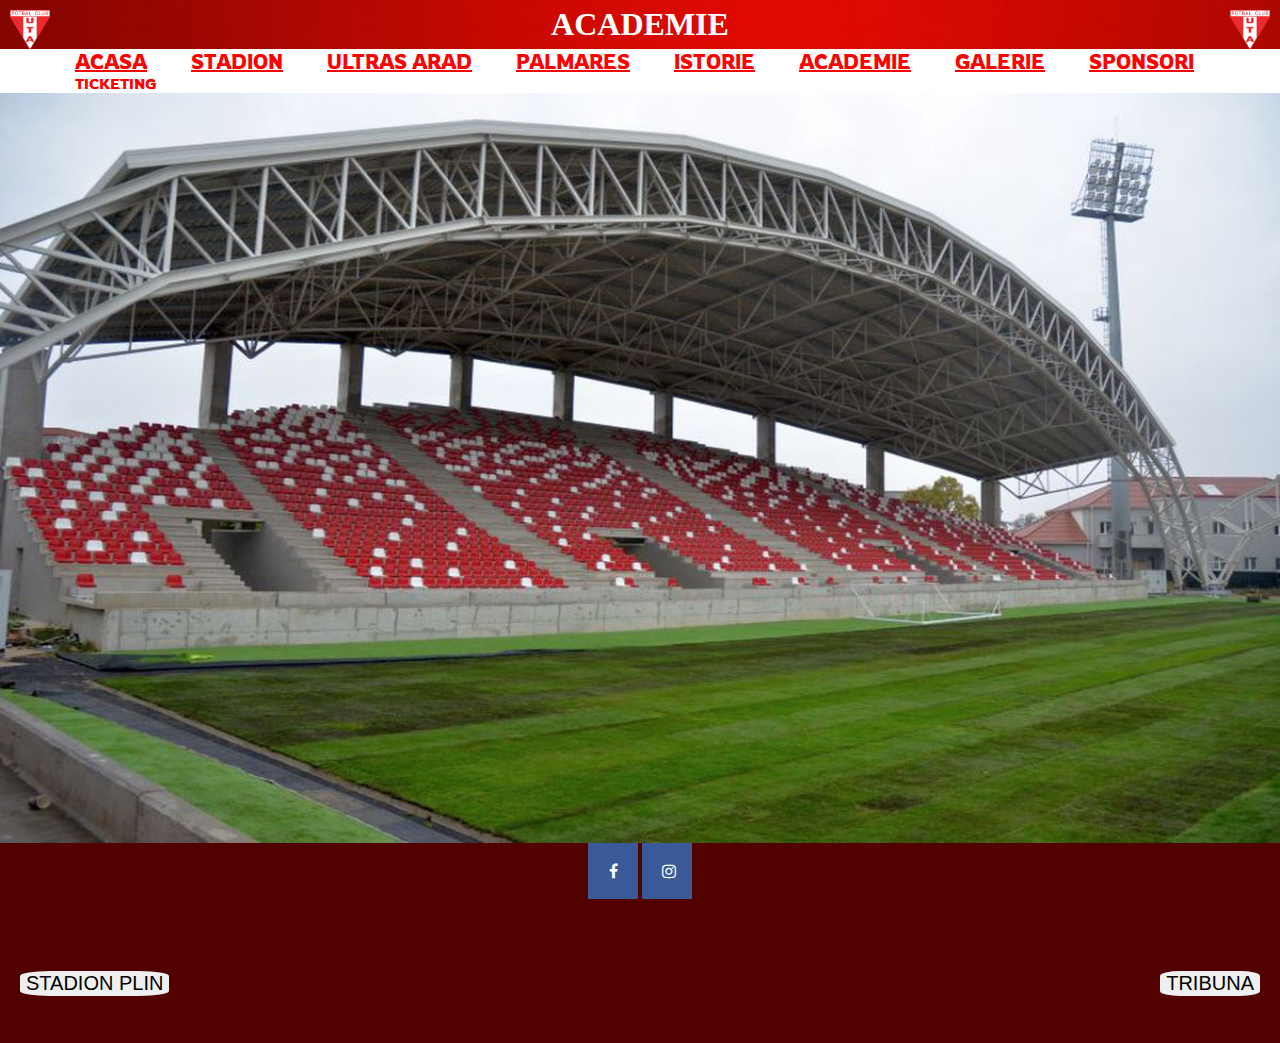
<file: UTA-Arad-beginner-website/academie.html>
<!DOCTYPE html>
<html>
    <head>
       <link rel="stylesheet" type="text/css" href="atribute2.css"/> 
       <link rel="stylesheet" href="https://cdnjs.cloudflare.com/ajax/libs/font-awesome/4.7.0/css/font-awesome.min.css">
       <link rel="preconnect" href="https://fonts.googleapis.com">                                                             <!--font-->
<link rel="preconnect" href="https://fonts.gstatic.com" crossorigin>
<link href="https://fonts.googleapis.com/css2?family=Josefin+Sans:wght@700&family=Lobster&family=Quintessential&family=
Rowdies:wght@300&display=swap" rel="stylesheet">
      <title>
         UTA
      </title>
    </head>
    <body>
    <img class="pozauta1" src="poze/pozauta.svg">
    <img class="pozauta2" src="poze/pozauta.svg">
    <h1 class="titlu">ACADEMIE</h1>
    <ol>
         <li><a href="index.html">ACASA</a></li>
         <li><a href="stadion.html">STADION</a></li>
         <li><a href="ultras.html">ULTRAS ARAD</a></li>
		     <li><a href="palmares.html">PALMARES</a></li>
		     <li><a href="istorie.html">ISTORIE</a></li>
         <li><a href="academie.html">ACADEMIE</a></li>
         <li><a href="galerie.html">GALERIE</a></li>
         <li><a href="sponsori.html">SPONSORI</a></li>
         <li><a class="ticketing" href="ticketing.html">TICKETING</a></li>
    </ol>
    <img id="imagine" src="poze/javas1.jpg"> 
    <center> 
       <button class="butonjava1" onclick="document.getElementById('imagine').src='poze/javas2.jpg'">STADION PLIN</button>
       <button class="butonjava2" onclick="document.getElementById('imagine').src='poze/javas1.jpg'">TRIBUNA</button>
    </center>
   
    <footer>
      <center>
        <a href="#" class="fa fa-facebook"></a>
        <a href="#" class="fa fa-instagram"></a>
       </center>  
    </footer>
    </body>
</html>
</file>
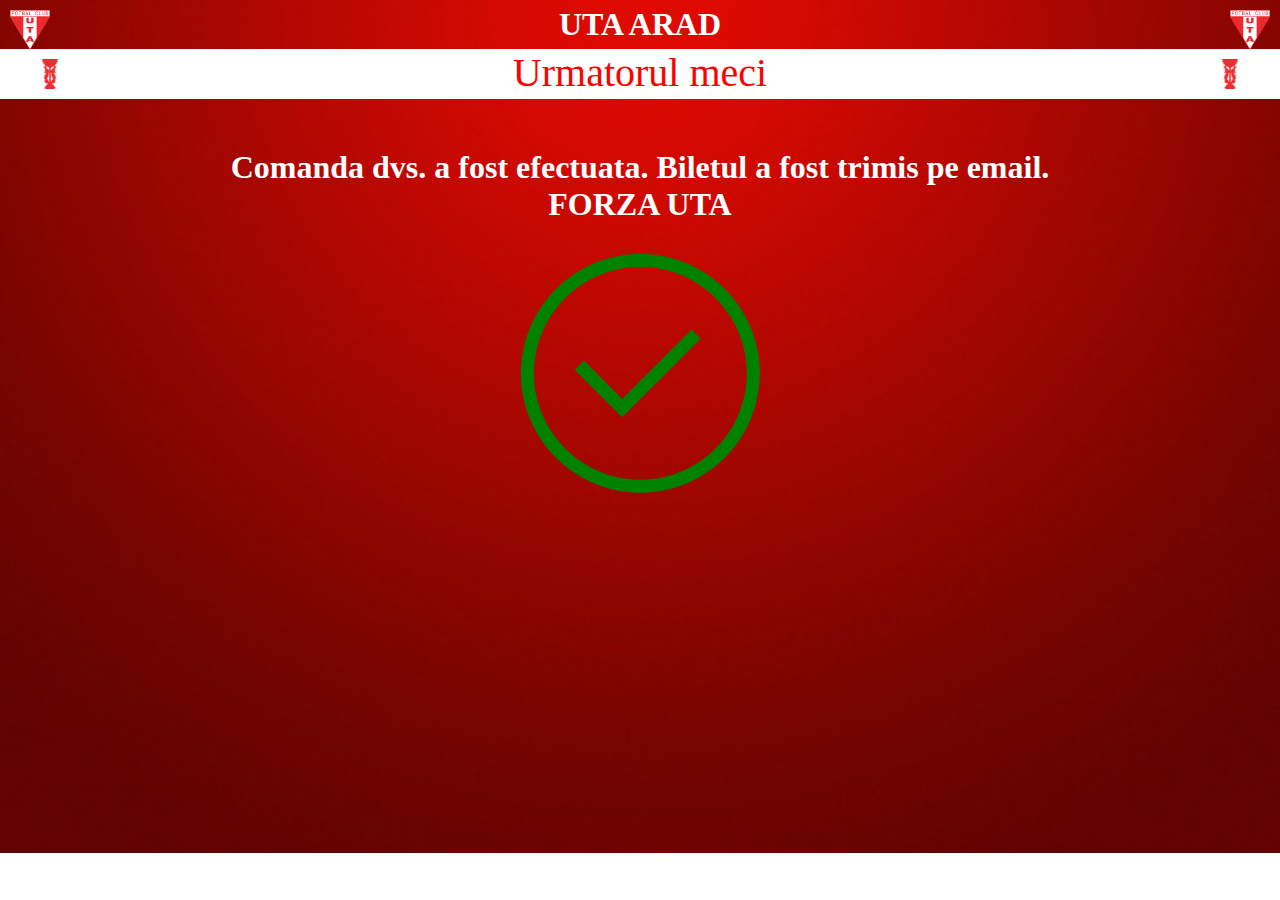
<file: UTA-Arad-beginner-website/bilete.html>
<!DOCTYPE html>
<html>
    <head>
       <link rel="stylesheet" type="text/css" href="atribute2.css"/>
       <link rel="stylesheet" href="https://cdnjs.cloudflare.com/ajax/libs/font-awesome/4.7.0/css/font-awesome.min.css">
       <link rel="preconnect" href="https://fonts.googleapis.com">                                                             <!--font-->
<link rel="preconnect" href="https://fonts.gstatic.com" crossorigin>
<link href="https://fonts.googleapis.com/css2?family=Josefin+Sans:wght@700&family=Lobster&family=Quintessential&family=
Rowdies:wght@300&display=swap" rel="stylesheet">
      <title>
         UTA
      </title>
    </head>
    <body>
      <img class="pozauta1" src="poze/pozauta.svg">
      <img class="pozauta2" src="poze/pozauta.svg">
      <h1 class="titlu">UTA ARAD</h1>
      <div class="meci">
         <img class="liga1-1" src="poze/liga1.svg">
         <img class="liga1-2" src="poze/liga1.svg">
         <center>
         <p class="urmatorul-meci">Urmatorul meci</p>
        </center>
    </div>
    <center>
      <h1 style="color:white;margin-top: 50px;"><strong>Comanda dvs. a fost efectuata. Biletul a fost trimis pe email.<br>
        FORZA UTA</strong></h1>
      <img src="poze/bifa.svg.png" style="width:300px;height:300px;">
    </center>
    </body>
</html>
</file>
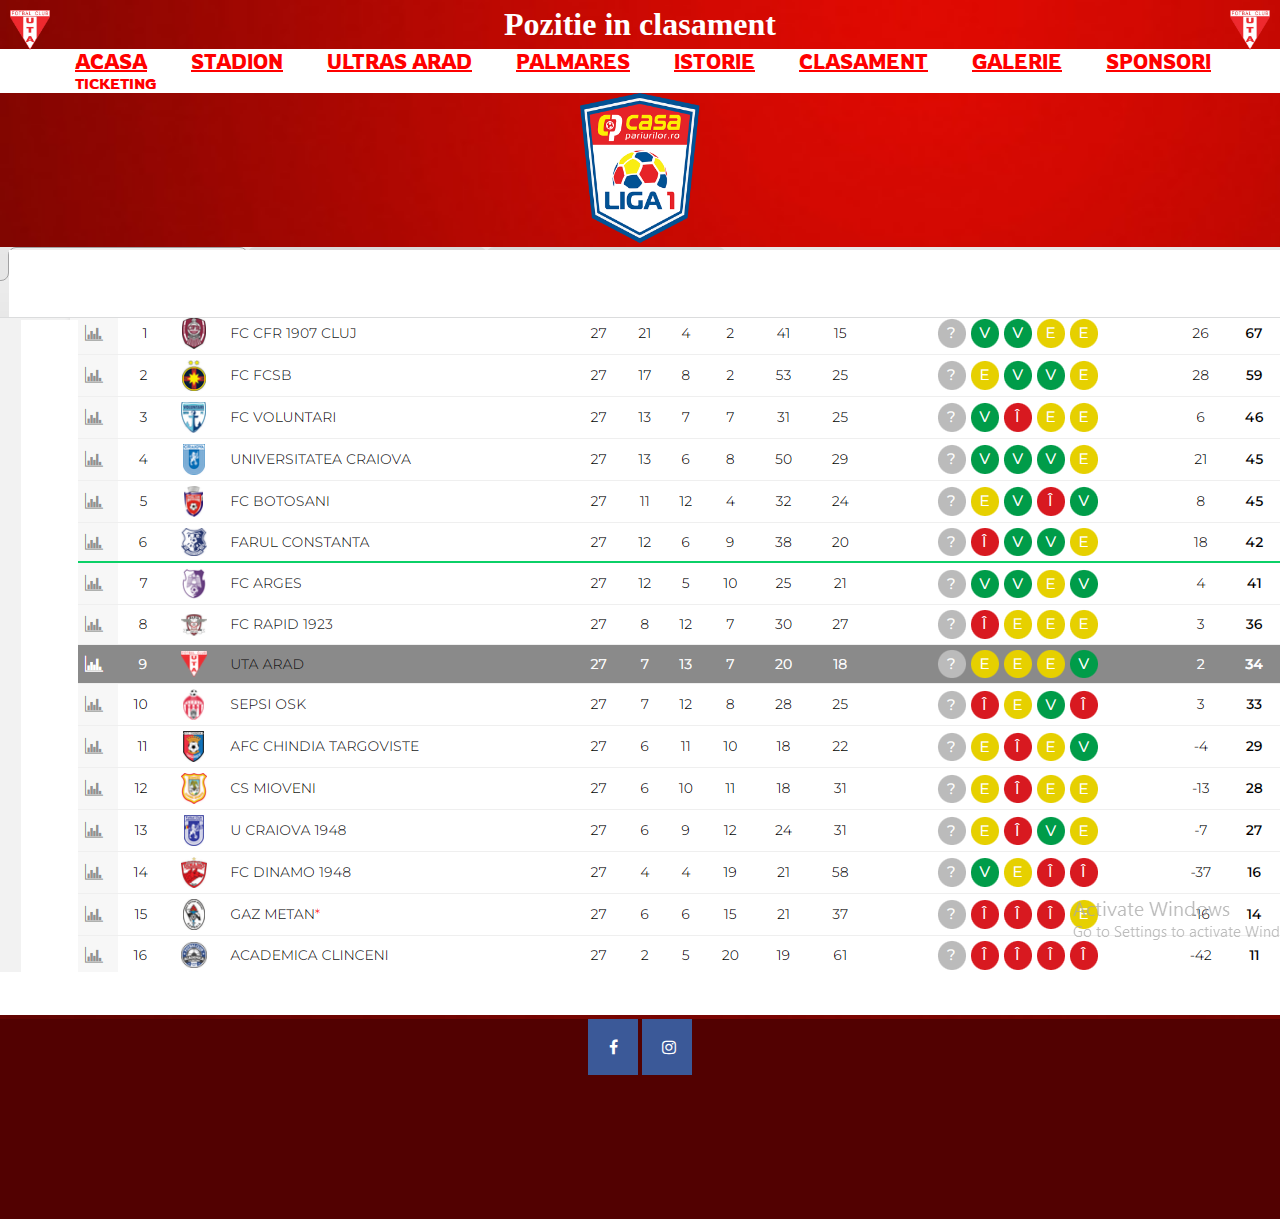
<file: UTA-Arad-beginner-website/clasament.html>
<!DOCTYPE html>
<html>
    <head>
       <link rel="stylesheet" type="text/css" href="atribute2.css"/> 
       <link rel="stylesheet" href="https://cdnjs.cloudflare.com/ajax/libs/font-awesome/4.7.0/css/font-awesome.min.css">
       <link rel="preconnect" href="https://fonts.googleapis.com">                                                             <!--font-->
<link rel="preconnect" href="https://fonts.gstatic.com" crossorigin>
<link href="https://fonts.googleapis.com/css2?family=Josefin+Sans:wght@700&family=Lobster&family=Quintessential&family=
Rowdies:wght@300&display=swap" rel="stylesheet">
      <title>
         UTA
      </title>
    </head>
    <body>
    <img class="pozauta1" src="poze/pozauta.svg">
    <img class="pozauta2" src="poze/pozauta.svg">
    <h1 class="titlu">Pozitie in clasament</h1>
    <ol>
         <li><a href="index.html">ACASA</a></li>
         <li><a href="stadion.html">STADION</a></li>
         <li><a href="ultras.html">ULTRAS ARAD</a></li>
		     <li><a href="palmares.html">PALMARES</a></li>
		     <li><a href="istorie.html">ISTORIE</a></li>
         <li><a href="clasament.html">CLASAMENT</a></li>
         <li><a href="galerie.html">GALERIE</a></li>
         <li><a href="sponsori.html">SPONSORI</a></li>
         <li><a class="ticketing" href="ticketing.html">TICKETING</a></li>
    </ol>
  <center>
    <img class="casa-liga1" src="poze/casa-liga-1.png">
    <img class="clasament" src="poze/clasament.png">
  </center>
    <footer>
      <center>
        <a href="#" class="fa fa-facebook"></a>
        <a href="#" class="fa fa-instagram"></a>
       </center>  
    </footer>
    </body>
</html>
</file>
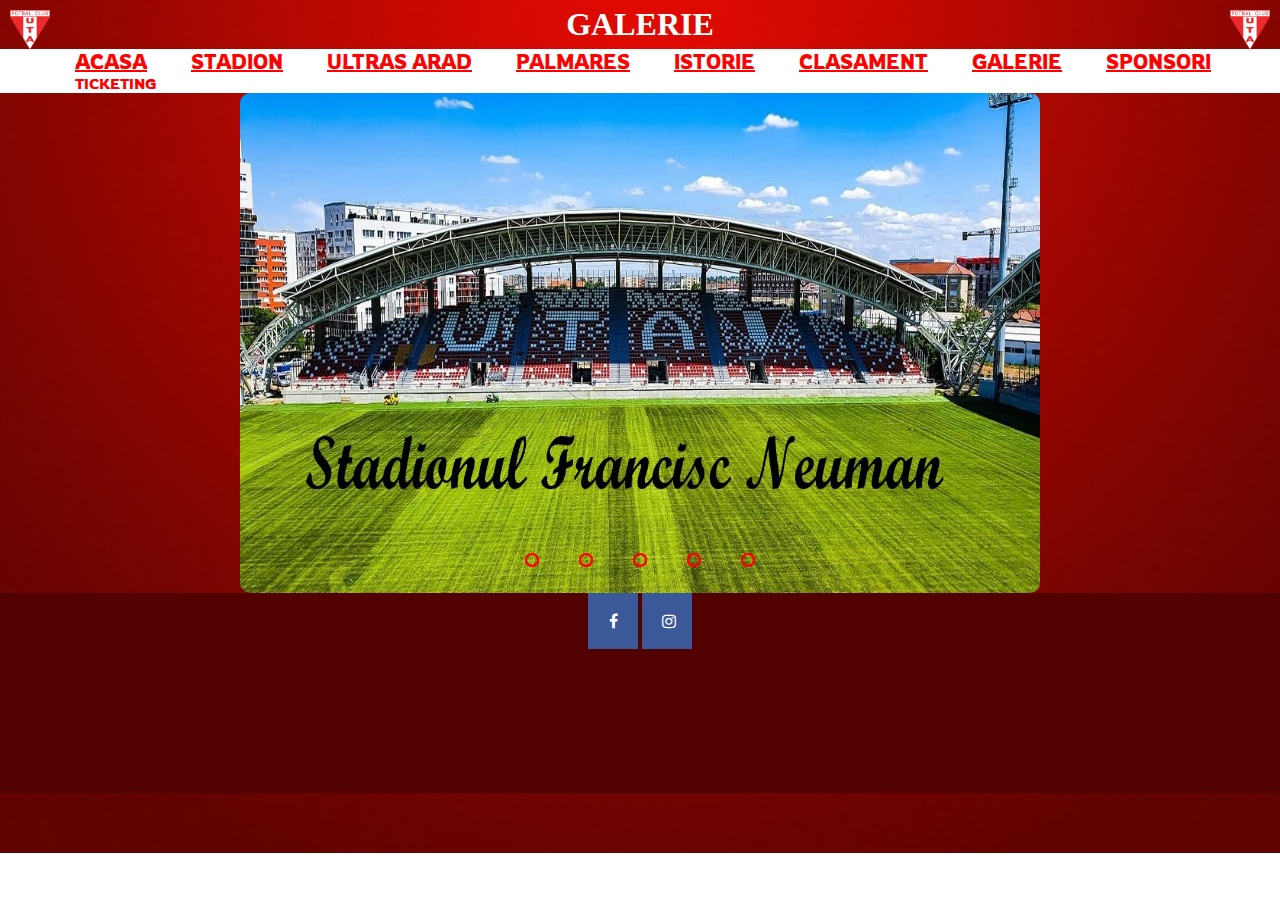
<file: UTA-Arad-beginner-website/galerie.html>
<!DOCTYPE html>
<html>
    <head>
       <link rel="stylesheet" type="text/css" href="atribute2.css"/> 
       <link rel="stylesheet" href="https://cdnjs.cloudflare.com/ajax/libs/font-awesome/4.7.0/css/font-awesome.min.css">
       <link rel="preconnect" href="https://fonts.googleapis.com">                                                             <!--font-->
<link rel="preconnect" href="https://fonts.gstatic.com" crossorigin>
<link href="https://fonts.googleapis.com/css2?family=Josefin+Sans:wght@700&family=Lobster&family=Quintessential&family=
Rowdies:wght@300&display=swap" rel="stylesheet">
      <title>
         UTA
      </title>
    </head>
    <body>
    <img class="pozauta1" src="poze/pozauta.svg">
    <img class="pozauta2" src="poze/pozauta.svg">
    <h1 class="titlu">GALERIE</h1>
    <ol>
         <li><a href="index.html">ACASA</a></li>
         <li><a href="stadion.html">STADION</a></li>
         <li><a href="ultras.html">ULTRAS ARAD</a></li>
		     <li><a href="palmares.html">PALMARES</a></li>
		     <li><a href="istorie.html">ISTORIE</a></li>
         <li><a href="clasament.html">CLASAMENT</a></li>
         <li><a href="galerie.html">GALERIE</a></li>
         <li><a href="sponsori.html">SPONSORI</a></li>
         <li><a class="ticketing" href="ticketing.html">TICKETING</a></li>
    </ol>
<center>
   <div class="slider">
     <div class="slides">
       <input type="radio" name="radio-btn" id="radio1">
       <input type="radio" name="radio-btn" id="radio2">
       <input type="radio" name="radio-btn" id="radio3">
       <input type="radio" name="radio-btn" id="radio4">
       <input type="radio" name="radio-btn" id="radio5">

       <div class="slide first">
         <img src="poze/slide1.jpg">
       </div>
       <div class="slide">
         <img src="poze/ultras3.jpg">
       </div>
       <div class="slide">
         <img src="poze/slide3.jpg">
       </div>
       <div class="slide">
         <img src="poze/suporteri.jpg">
       </div>
       <div class="slide">
        <img src="poze//uta-rapid.jpg">
      </div>
       <div class="navigation-auto">
         <div class="auto-btn1"></div>
         <div class="auto-btn2"></div>
         <div class="auto-btn3"></div>
         <div class="auto-btn4"></div>
         <div class="auto-btn5"></div>
       </div>
     </div>
     <div class="navigation-manual">
       <label for="radio1" class="manual-btn"></label>
       <label for="radio2" class="manual-btn"></label>
       <label for="radio3" class="manual-btn"></label>
       <label for="radio4" class="manual-btn"></label>
       <label for="radio5" class="manual-btn"></label>
     </div>
   </div>
</center>

    <footer>
      <center>
        <a href="#" class="fa fa-facebook"></a>
        <a href="#" class="fa fa-instagram"></a>
       </center>
    </footer>

    <script type="text/javascript">
      var counter=1;
      setInterval(function(){
        document.getElementById('radio' + counter).checked=true;
        counter++;
        if(counter>5){
          counter=1;
        }
      },6000);
    </script>
    </body>
</html>
</file>
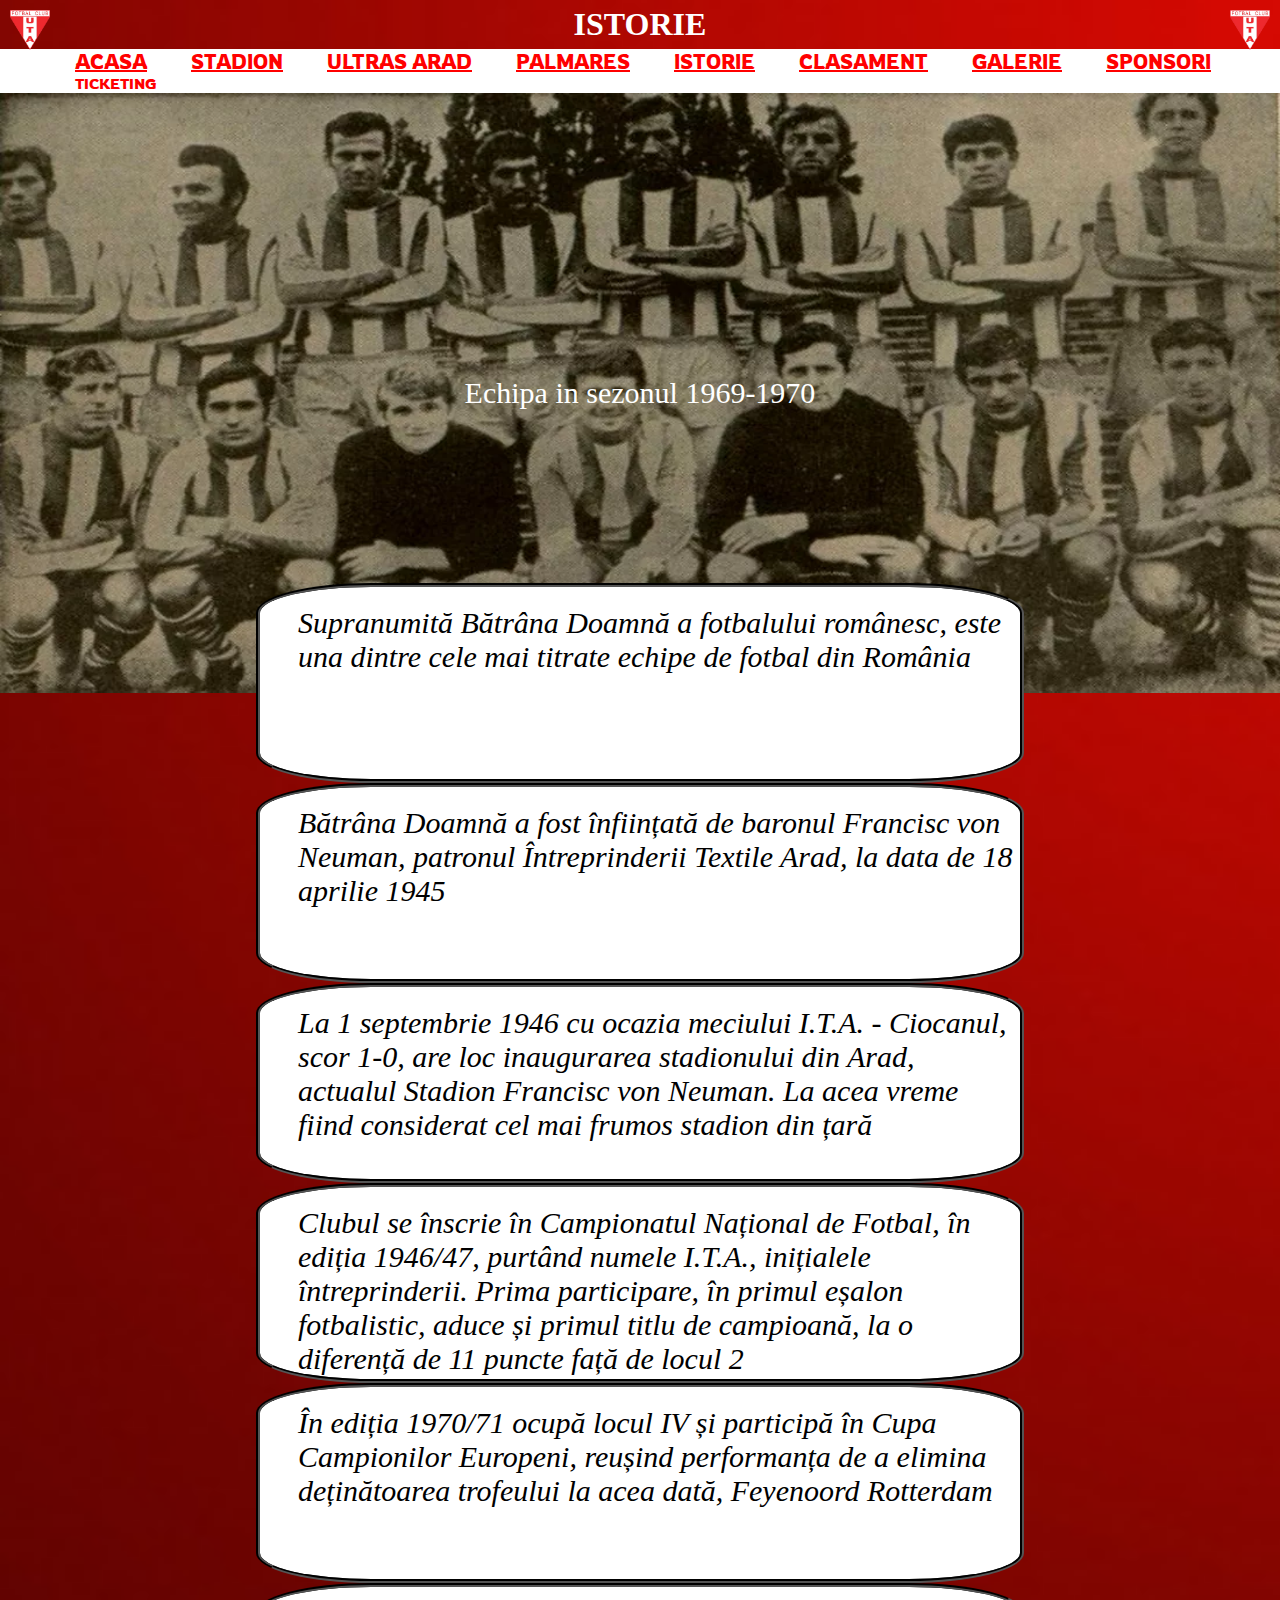
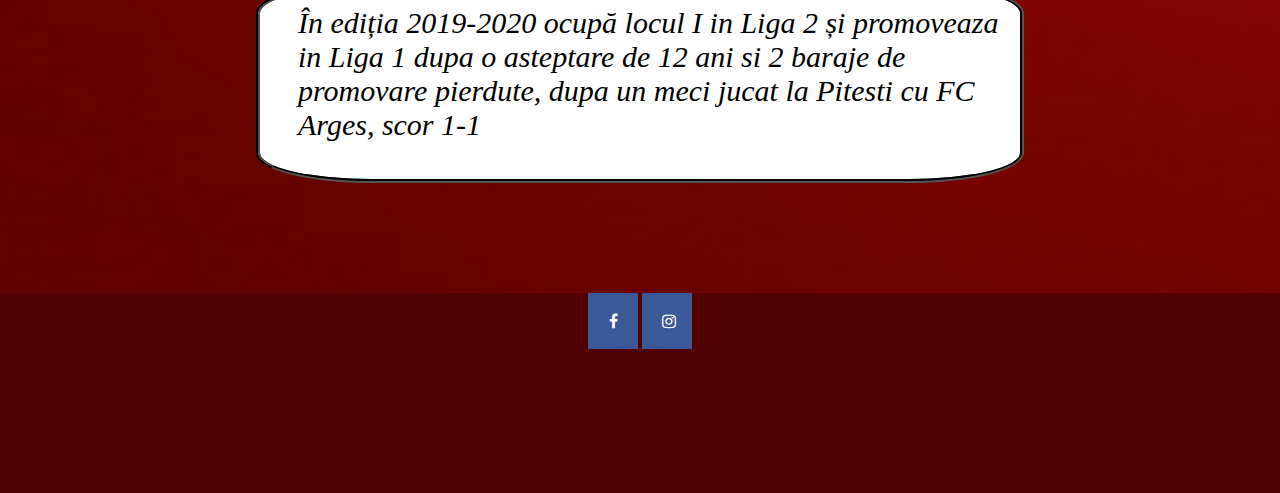
<file: UTA-Arad-beginner-website/istorie.html>
<!DOCTYPE html>
<html>
    <head>
       <link rel="stylesheet" type="text/css" href="atribute2.css"/>
       <link rel="stylesheet" href="https://cdnjs.cloudflare.com/ajax/libs/font-awesome/4.7.0/css/font-awesome.min.css">
       <link rel="preconnect" href="https://fonts.googleapis.com">                                                             <!--font-->
<link rel="preconnect" href="https://fonts.gstatic.com" crossorigin>
<link href="https://fonts.googleapis.com/css2?family=Josefin+Sans:wght@700&family=Lobster&family=Quintessential&family=
Rowdies:wght@300&display=swap" rel="stylesheet">
      <title>
         UTA
      </title>
    </head>
    <body>
      <img class="pozauta1" src="poze/pozauta.svg">
      <img class="pozauta2" src="poze/pozauta.svg">
      <h1 class="titlu">ISTORIE</h1>
        <ol id="listaoriz">
         <li><a href="index.html">ACASA</a></li>
         <li><a href="stadion.html">STADION</a></li>
         <li><a href="ultras.html">ULTRAS ARAD</a></li>
		   <li><a href="palmares.html">PALMARES</a></li>
		   <li><a href="istorie.html">ISTORIE</a></li>
         <li><a href="clasament.html">CLASAMENT</a></li>
         <li><a href="galerie.html">GALERIE</a></li>
         <li><a href="sponsori.html">SPONSORI</a></li>
         <li><a class="ticketing" href="ticketing.html">TICKETING</a></li>
        </ol>
       <div class="istoriebg">
         <img style="width:100%;height:600px;" src="poze/istorie1.jpg" alt="echipa1970">
         <div class="text-69-70">
            Echipa in sezonul 1969-1970
         </div>
      </div>
      <div class="item">
         <div class="text-istorie">Supranumită Bătrâna Doamnă a fotbalului românesc, este una
            dintre cele mai titrate echipe de fotbal din România</div>
      </div>
      <div class="item">
         <div class="text-istorie">Bătrâna Doamnă a fost înființată de baronul Francisc von Neuman,
            patronul Întreprinderii Textile Arad, la data de 18 aprilie 1945</div>
       </div>
       <div class="item">
         <div class="text-istorie">La 1 septembrie 1946 cu ocazia meciului I.T.A. - Ciocanul, 
            scor 1-0, are loc inaugurarea stadionului din Arad, actualul Stadion Francisc von Neuman.
            La acea vreme fiind considerat cel mai frumos stadion din țară</div>
       </div>
       <div class="item">
          <div class="text-istorie">Clubul se înscrie în Campionatul Național de Fotbal, în ediția 
             1946/47, purtând numele I.T.A., inițialele întreprinderii. Prima participare, în primul 
             eșalon fotbalistic, aduce și primul titlu de campioană, la o diferență de 11 puncte față
             de locul 2</div>
       </div>
       <div class="item">
          <div class="text-istorie">În ediția 1970/71 ocupă locul IV și participă în Cupa 
            Campionilor Europeni, reușind performanța de a elimina deținătoarea trofeului la acea dată,
            Feyenoord Rotterdam</div>
       </div>
       <div class="item">
         <div class="text-istorie">În ediția 2019-2020 ocupă locul I in Liga 2 și promoveaza in Liga 1
            dupa o asteptare de 12 ani si 2 baraje de promovare pierdute, dupa un meci jucat la Pitesti 
            cu FC Arges, scor 1-1</div>
      </div>

      

      <footer>
         <center>
            <a href="#" class="fa fa-facebook"></a>
            <a href="#" class="fa fa-instagram"></a>
           </center>
      </footer>
    </body>
</html>
</file>
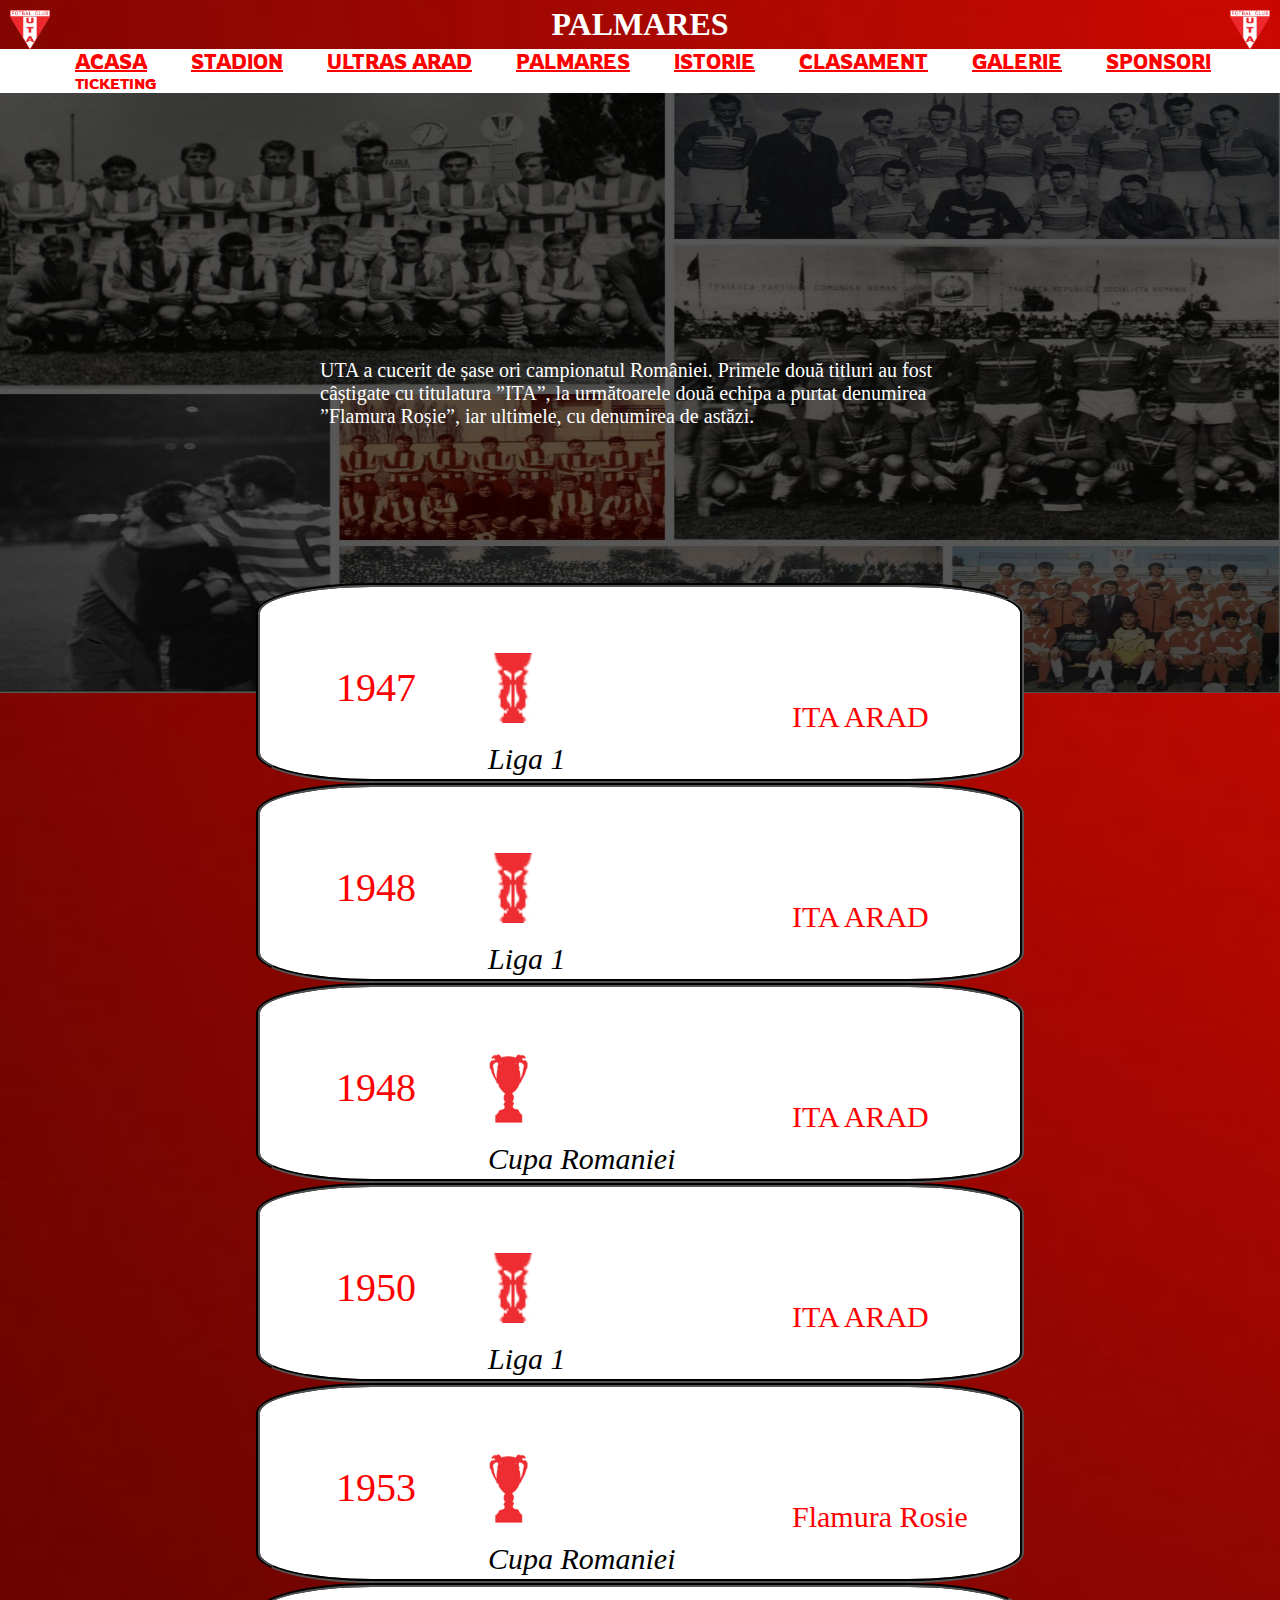
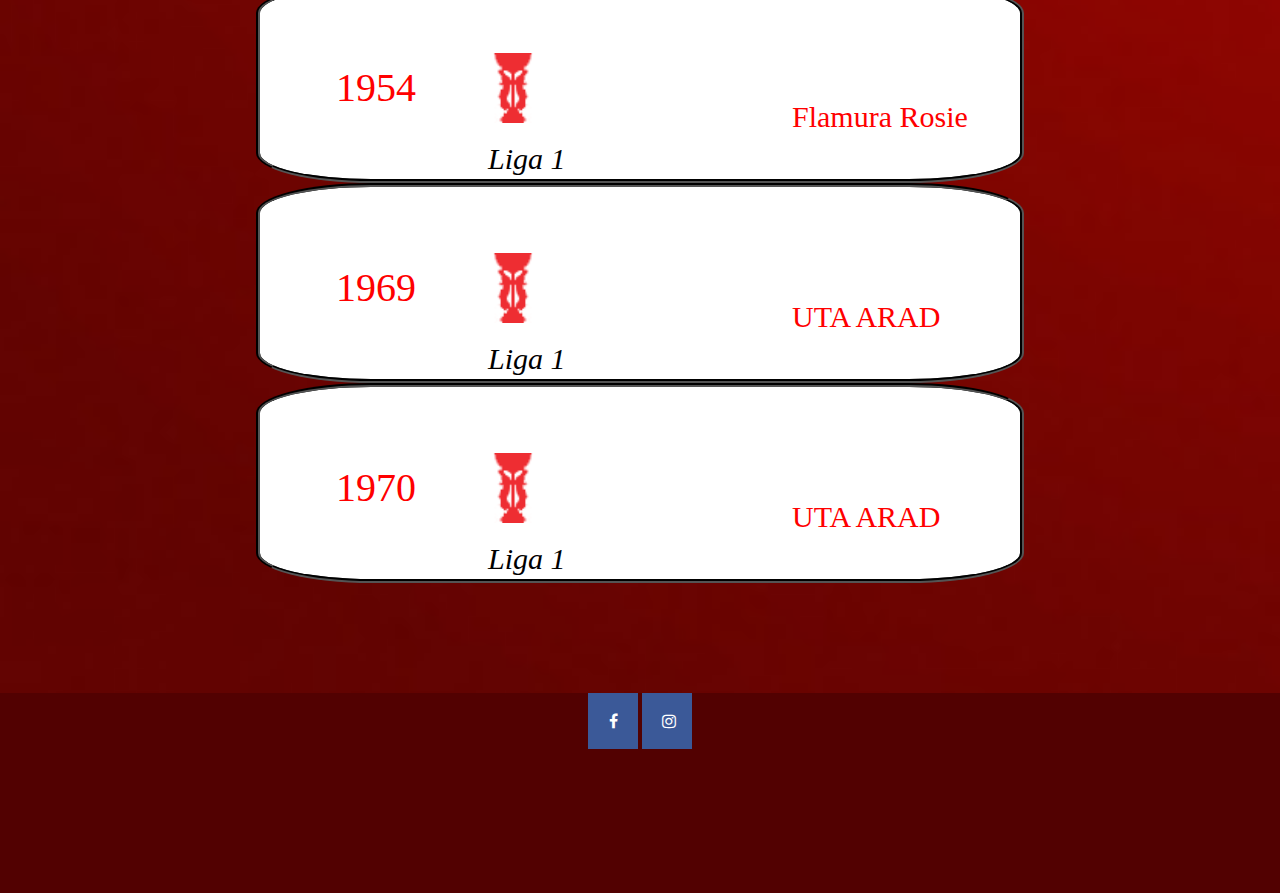
<file: UTA-Arad-beginner-website/palmares.html>
<!DOCTYPE html>
<html>
    <head>
       <link rel="stylesheet" type="text/css" href="atribute2.css"/>
       <link rel="stylesheet" href="https://cdnjs.cloudflare.com/ajax/libs/font-awesome/4.7.0/css/font-awesome.min.css">
       <link rel="preconnect" href="https://fonts.googleapis.com">                                                             <!--font-->
<link rel="preconnect" href="https://fonts.gstatic.com" crossorigin>
<link href="https://fonts.googleapis.com/css2?family=Josefin+Sans:wght@700&family=Lobster&family=Quintessential&family=
Rowdies:wght@300&display=swap" rel="stylesheet">
      <title>
         UTA
      </title>
    </head>
    <body>
      <img class="pozauta1" src="poze/pozauta.svg">
      <img class="pozauta2" src="poze/pozauta.svg">
    <h1 class="titlu">PALMARES</h1>
        <ol id="listaoriz">
         <li><a href="index.html">ACASA</a></li>
         <li><a href="stadion.html">STADION</a></li>
         <li><a href="ultras.html">ULTRAS ARAD</a></li>
		   <li><a href="palmares.html">PALMARES</a></li>
		   <li><a href="istorie.html">ISTORIE</a></li>
         <li><a href="clasament.html">CLASAMENT</a></li>
         <li><a href="galerie.html">GALERIE</a></li>
         <li><a href="sponsori.html">SPONSORI</a></li>
         <li><a class="ticketing" href="index.html">TICKETING</a></li>
        </ol>
     <div class="echipe">
          <img src="poze/palmares.jpg" alt="poza" >
          <div class="text-echipe">
             UTA a cucerit de șase ori campionatul României. Primele două titluri au fost câștigate cu titulatura ”ITA”, 
          la următoarele două echipa a purtat denumirea ”Flamura Roșie”, iar ultimele, cu denumirea de astăzi.
         </div>
     </div>
     <div class="item">
        <div class="an">1947</div>
        <img class="liga1" src="poze/liga1.svg">
        <div class="competitie">Liga 1</div>
        <div class="denumire">ITA ARAD</div>
     </div>
     <div class="item">
      <div class="an">1948</div>
      <img class="liga1" src="poze/liga1.svg">
      <div class="competitie">Liga 1</div>
      <div class="denumire">ITA ARAD</div>
   </div>
   <div class="item">
      <div class="an">1948</div>
      <img class="cuparo" src="poze/cupa-romaniei.svg">
      <div class="competitie">Cupa Romaniei</div>
      <div class="denumire">ITA ARAD</div>
   </div>
   <div class="item">
      <div class="an">1950</div>
      <img class="liga1" src="poze/liga1.svg">
      <div class="competitie">Liga 1</div>
      <div class="denumire">ITA ARAD</div>
   </div>
   <div class="item">
      <div class="an">1953</div>
      <img class="cuparo" src="poze/cupa-romaniei.svg">
      <div class="competitie">Cupa Romaniei</div>
      <div class="denumire">Flamura Rosie</div>
   </div>
   <div class="item">
      <div class="an">1954</div>
      <img class="liga1" src="poze/liga1.svg">
      <div class="competitie">Liga 1</div>
      <div class="denumire">Flamura Rosie</div>
   </div>
   <div class="item">
      <div class="an">1969</div>
      <img class="liga1" src="poze/liga1.svg">
      <div class="competitie">Liga 1</div>
      <div class="denumire">UTA ARAD</div>
   </div>
   <div class="item">
      <div class="an">1970</div>
      <img class="liga1" src="poze/liga1.svg">
      <div class="competitie">Liga 1</div>
      <div class="denumire">UTA ARAD</div>
   </div>
   <footer>
      <center>
         <a href="#" class="fa fa-facebook"></a>
         <a href="#" class="fa fa-instagram"></a>
        </center>
   </footer>
    </body>
</html>
</file>
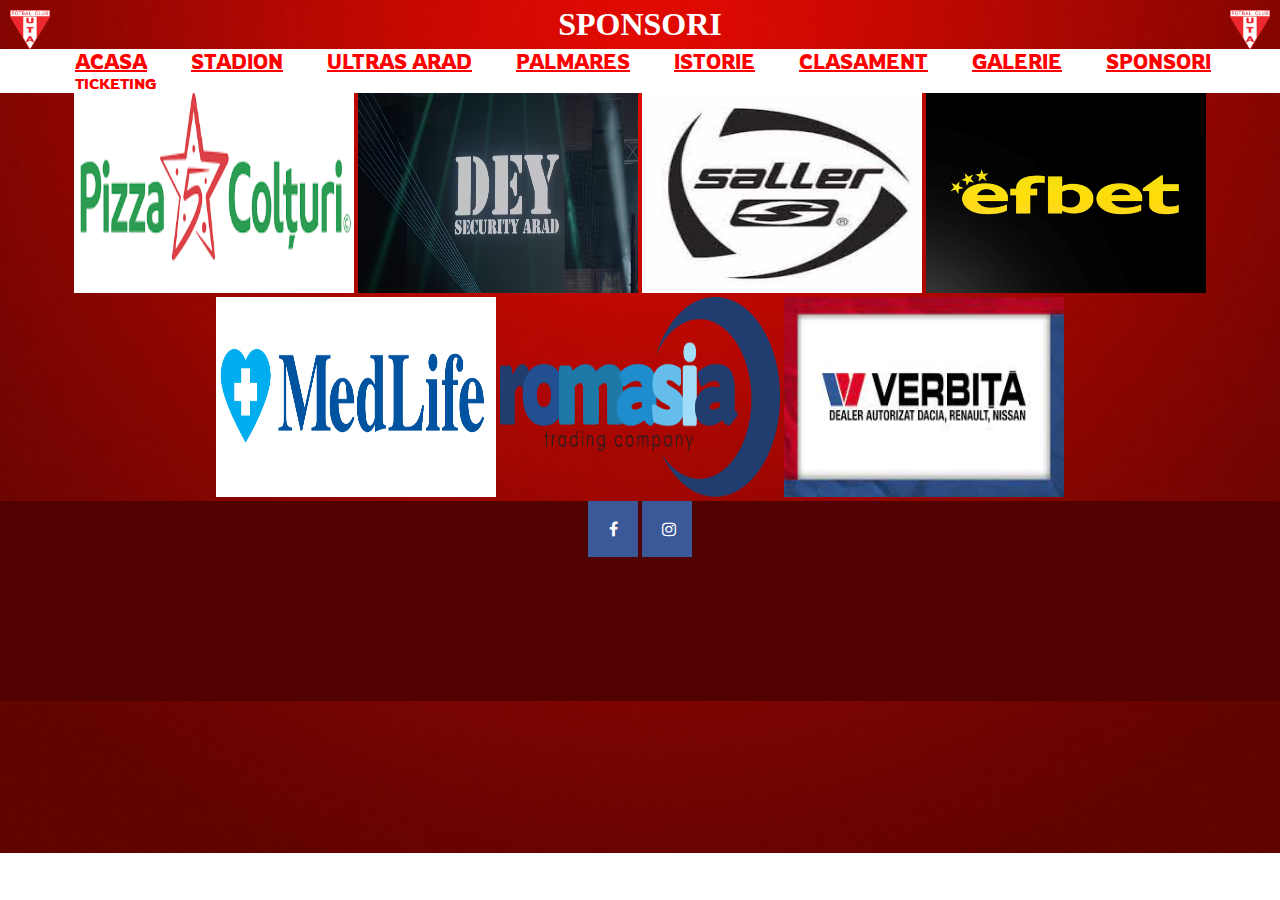
<file: UTA-Arad-beginner-website/sponsori.html>
<!DOCTYPE html>
<html>
    <head>
       <link rel="stylesheet" type="text/css" href="atribute2.css"/> 
       <link rel="stylesheet" href="https://cdnjs.cloudflare.com/ajax/libs/font-awesome/4.7.0/css/font-awesome.min.css">
       <link rel="preconnect" href="https://fonts.googleapis.com">                                                             <!--font-->
<link rel="preconnect" href="https://fonts.gstatic.com" crossorigin>
<link href="https://fonts.googleapis.com/css2?family=Josefin+Sans:wght@700&family=Lobster&family=Quintessential&family=
Rowdies:wght@300&display=swap" rel="stylesheet">
      <title>
         UTA
      </title>
    </head>
    <body>
    <img class="pozauta1" src="poze/pozauta.svg">
    <img class="pozauta2" src="poze/pozauta.svg">
    <h1 class="titlu">SPONSORI</h1>
    <ol>
         <li><a href="index.html">ACASA</a></li>
         <li><a href="stadion.html">STADION</a></li>
         <li><a href="ultras.html">ULTRAS ARAD</a></li>
		     <li><a href="palmares.html">PALMARES</a></li>
		     <li><a href="istorie.html">ISTORIE</a></li>
         <li><a href="clasament.html">CLASAMENT</a></li>
         <li><a href="galerie.html">GALERIE</a></li>
         <li><a href="sponsori.html">SPONSORI</a></li>
         <li><a class="ticketing" href="ticketing.html">TICKETING</a></li>
    </ol>
<center>
  <img class="sponsor" src="poze/pizza5.png">
  <img class="sponsor" src="poze/dey.avif">  
  <img class="sponsor" src="poze/saller.jpg">
  <img class="sponsor" src="poze/efbet.png">
  <img class="sponsor" src="poze/medlife.jpg">
  <img class="sponsor" src="poze/romasia-1x.png">
  <img class="sponsor" src="poze/verbita.jpg"> 
</center>

    <footer>
      <center>
        <a href="#" class="fa fa-facebook"></a>
        <a href="#" class="fa fa-instagram"></a>
       </center>
    </footer>

    <script type="text/javascript">
      var counter=1;
      setInterval(function(){
        document.getElementById('radio' + counter).checked=true;
        counter++;
        if(counter>5){
          counter=1;
        }
      },6000);
    </script>
    </body>
</html>
</file>
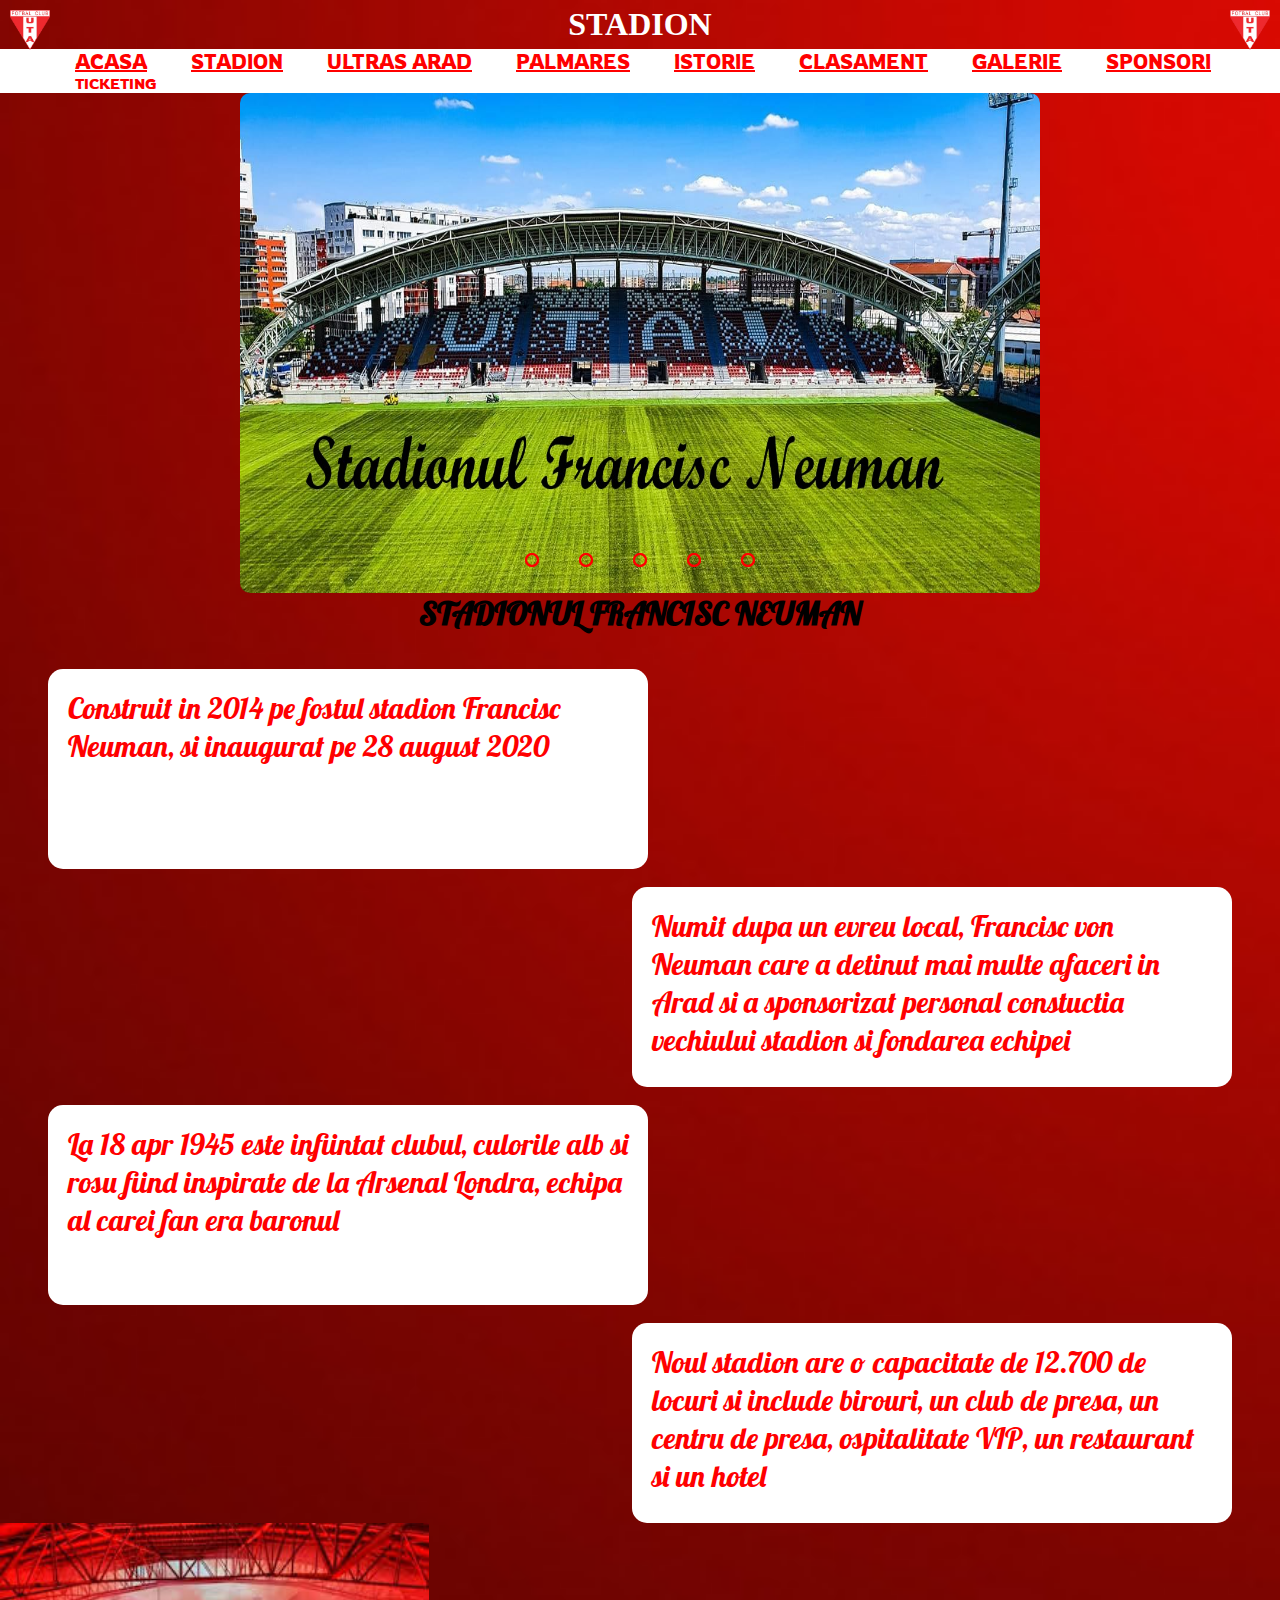
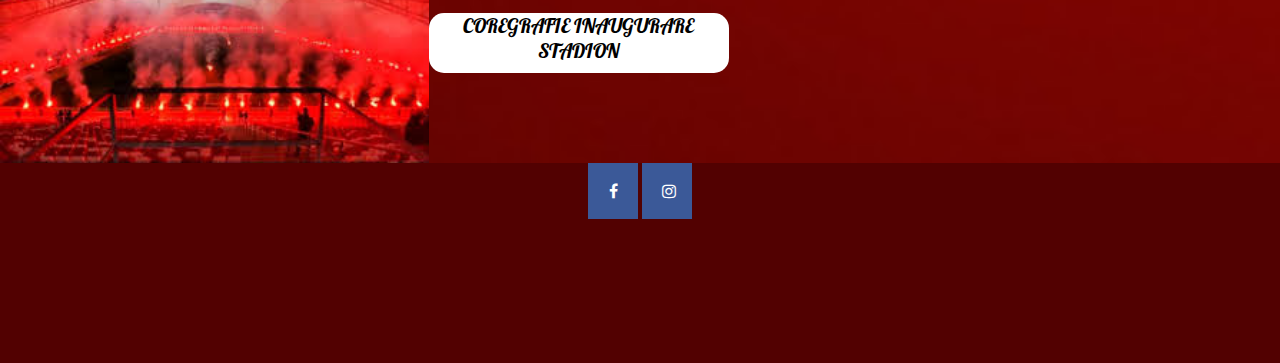
<file: UTA-Arad-beginner-website/stadion.html>
<!DOCTYPE html>
<html>
    <head>
       <link rel="stylesheet" type="text/css" href="atribute2.css"/>
       <link rel="stylesheet" href="https://cdnjs.cloudflare.com/ajax/libs/font-awesome/4.7.0/css/font-awesome.min.css">
       <link rel="preconnect" href="https://fonts.googleapis.com">                                                             <!--font-->
<link rel="preconnect" href="https://fonts.gstatic.com" crossorigin>
<link href="https://fonts.googleapis.com/css2?family=Josefin+Sans:wght@700&family=Lobster&family=Quintessential&family=
Rowdies:wght@300&display=swap" rel="stylesheet">
      <title>
         UTA
      </title>
    </head>
    <body>
      <img class="pozauta1" src="poze/pozauta.svg">
      <img class="pozauta2" src="poze/pozauta.svg">
    <h1 class="titlu">STADION</h1>
    <ol>
         <li><a href="index.html">ACASA</a></li>
         <li><a href="stadion.html">STADION</a></li>
         <li><a href="ultras.html">ULTRAS ARAD</a></li>
	       <li><a href="palmares.html">PALMARES</a></li>
		     <li><a href="istorie.html">ISTORIE</a></li>
         <li><a href="clasament.html">CLASAMENT</a></li>
         <li><a href="galerie.html">GALERIE</a></li>
         <li><a href="sponsori.html">SPONSORI</a></li>
         <li><a class="ticketing" href="ticketing.html">TICKETING</a></li>
    </ol>

    <center>
      <div class="slider">
        <div class="slides">
          <input type="radio" name="radio-btn" id="radio1">
          <input type="radio" name="radio-btn" id="radio2">
          <input type="radio" name="radio-btn" id="radio3">
          <input type="radio" name="radio-btn" id="radio4">
          <input type="radio" name="radio-btn" id="radio5">
   
          <div class="slide first">
            <img src="poze/slide1.jpg">
          </div>
          <div class="slide">
            <img src="poze/stadion1.jpg">
          </div>
          <div class="slide">
            <img src="poze/stadion-slide4.jpg">
          </div>
          <div class="slide">
            <img src="poze/stadion-slide3.jpg">
          </div>
          <div class="slide">
           <img src="poze/stadion-slide5.jpg">
         </div>
          <div class="navigation-auto">
            <div class="auto-btn1"></div>
            <div class="auto-btn2"></div>
            <div class="auto-btn3"></div>
            <div class="auto-btn4"></div>
            <div class="auto-btn5"></div>
          </div>
        </div>
        <div class="navigation-manual">
          <label for="radio1" class="manual-btn"></label>
          <label for="radio2" class="manual-btn"></label>
          <label for="radio3" class="manual-btn"></label>
          <label for="radio4" class="manual-btn"></label>
          <label for="radio5" class="manual-btn"></label>
        </div>
      </div>
   </center>

  <center>
      <h1 style="font-family: 'Lobster', cursive;">STADIONUL  FRANCISC  NEUMAN</h1>
  </center>
  <br />
  <br />
   <div class="info-stadion">
     <div class="caseta-text-st">
       <p>Construit in 2014 pe fostul stadion Francisc Neuman, si inaugurat pe 28 august 2020</p>
     </div>
     <br>
     <div class="caseta-text-dr">
       <p>Numit dupa un evreu local, Francisc von Neuman care a detinut mai multe afaceri in Arad  
        si a sponsorizat personal constuctia vechiului stadion si fondarea echipei</p>
     </div>
     <br>
     <div class="caseta-text-st">
      <p>La 18 apr 1945 este infiintat clubul, culorile alb si rosu fiind inspirate de la Arsenal 
        Londra, echipa al carei fan era baronul </p>
    </div>
    <br>
    <div class="caseta-text-dr">
      <p>Noul stadion are o capacitate de 12.700 de locuri si include birouri,
         un club de presa, un centru de presa, ospitalitate VIP, un restaurant si un hotel  </p>
    </div>
   </div> 

  <div class="deschidere" style="display: flex; align-items: center;">
    <img style="height:15em;" src="poze/deschidere.jpg">
    <div class="caseta-text-deschidere">
      <p style="font-size:20px;text-align: center;font-family: 'Lobster', cursive;">COREGRAFIE INAUGURARE STADION</p>
    </div>
  </div>


    <footer>
      <center>
        <a href="#" class="fa fa-facebook"></a>
        <a href="#" class="fa fa-instagram"></a>
       </center>  
    </footer>
    <script type="text/javascript">
      var counter=1;
      setInterval(function(){
        document.getElementById('radio' + counter).checked=true;
        counter++;
        if(counter>5){
          counter=1;
        }
      },6000);
    </script>
    </body>
</html>
</file>
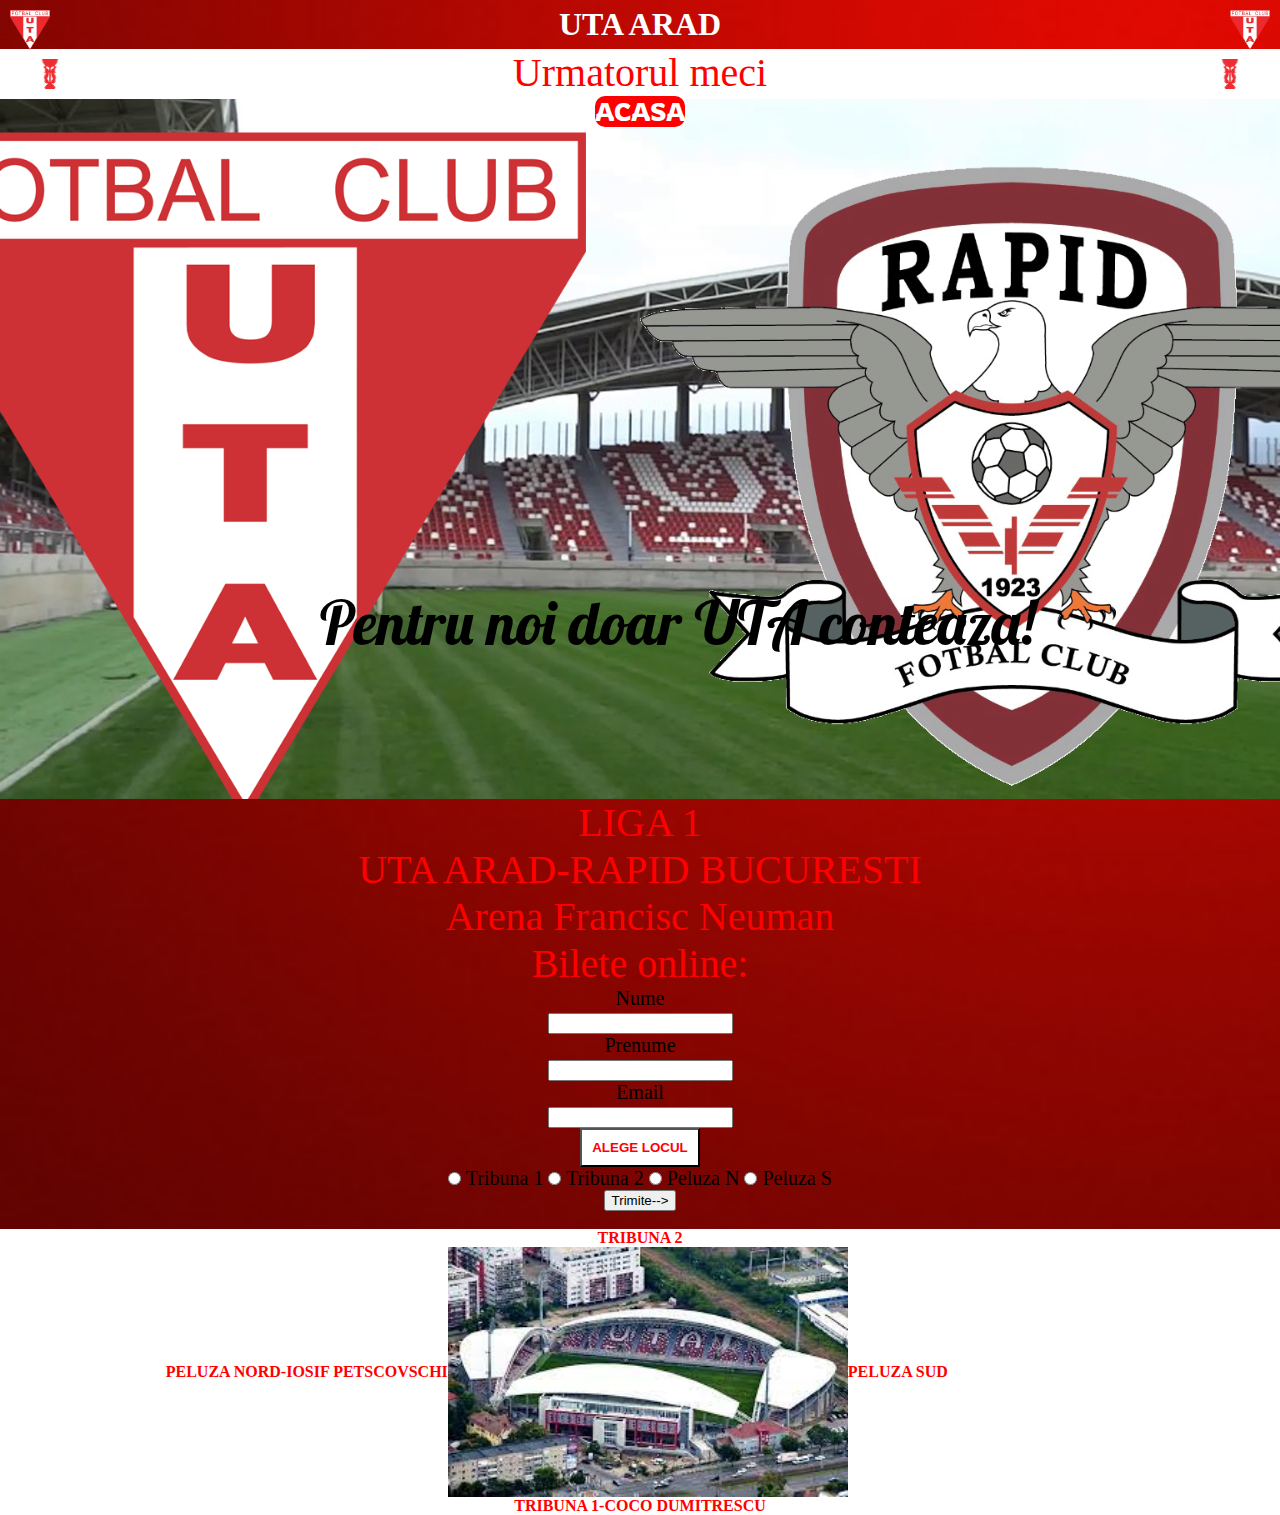
<file: UTA-Arad-beginner-website/ticketing.html>
<!DOCTYPE html>
<html>
    <head>
       <link rel="stylesheet" type="text/css" href="atribute2.css"/>
       <link rel="stylesheet" href="https://cdnjs.cloudflare.com/ajax/libs/font-awesome/4.7.0/css/font-awesome.min.css">
       <link rel="preconnect" href="https://fonts.googleapis.com">                                                             <!--font-->
<link rel="preconnect" href="https://fonts.gstatic.com" crossorigin>
<link href="https://fonts.googleapis.com/css2?family=Josefin+Sans:wght@700&family=Lobster&family=Quintessential&family=
Rowdies:wght@300&display=swap" rel="stylesheet">
      <title>
         UTA
      </title>
    </head>
    <body>
      <img class="pozauta1" src="poze/pozauta.svg">
      <img class="pozauta2" src="poze/pozauta.svg">
      <h1 class="titlu">UTA ARAD</h1>
      <div class="meci">
         <img class="liga1-1" src="poze/liga1.svg">
         <img class="liga1-2" src="poze/liga1.svg">
         <center>
         <p class="urmatorul-meci">Urmatorul meci</p>
        </center>
         <center>
            <a class="acasa_btn" href="index.html">ACASA</a>
         </center>
      </div>
         <div class="parallax">
               <p class="moving-text">Pentru noi doar UTA conteaza!</p>
         </div>
       <center>
           <p class="urmatorul-meci">
            LIGA 1<br>
            UTA ARAD-RAPID BUCURESTI<br>
            Arena Francisc Neuman<br>
            Bilete online:                        
            </div>
           </p>
      </center>
       <form class="formular">
          <label for="nume">Nume</label><br>
          <input type="text" id="nume"><br>
          <label for="prenume">Prenume</label><br>
          <input type="text" id="prenume"><br>
          <label for="email">Email</label><br>
          <input type="email" id="email"><br>
       </form>
   <center>
      <button style="padding:10px;font-weight: bold;background-color: white; color:red;" onclick="show_hide()">ALEGE LOCUL</button>
   </center> 
   <div id="formular">
      <form class="formular">
          <input type="radio" id="tribuna1" name="loc" value="1">
          <label for="tribuna 1">Tribuna 1</label>
          <input type="radio" id="tribuna2" name="loc" value="1">
          <label for="tribuna 2">Tribuna 2</label>
          <input  TYPE="radio" id="peluza" name="loc" value="1">
          <label for="peluza">Peluza N</label>
          <input type="radio" id="peluza2" name="loc"  value="1">
          <label for="peluza2">Peluza S</label>
       </form>
    </div>
   <center>
    <button id="send_btn" onclick="btn_trimite()">Trimite--></button>
   </center>
       <br>
   <center>
      <div style="background-color: white;">
         <p style="color:red;"><strong>TRIBUNA 2</strong></p>
      </div>
    <div class="sectoare-stadion" style="display:flex;flex-direction: row;justify-content:center;align-items:center;
    background-color: white;margin-left: -13%;">
      <div style="background-color: white;">   
         <p style="color:red;"><strong>PELUZA NORD-IOSIF PETSCOVSCHI</strong></p>
      </div>
         <br>
         <img src="poze/stadion2.jpg" style="width:400px;height:250px;">  
         <br>
         <p style="color:red;" ><strong>PELUZA SUD</strong></p>
    </div>
   <div style="background-color:white;">
      <p style="color:red;"><strong>TRIBUNA 1-COCO DUMITRESCU</strong></p>
   </div>
   </center>
   <script>
      var a=0;
      function show_hide(){
         if(a==1)
         {
         document.getElementById("formular").style.display="inline";
         return a=0;
         }
         else 
         {
         document.getElementById("formular").style.display="none";
         return a=1;
         }
      }
      function btn_trimite(){
         var c1=document.getElementById("nume").value;
         var c2=document.getElementById("prenume").value;
         var e1=document.getElementById("email").value;
         if(document.getElementById("tribuna1").checked===false)
         {
            var radiocheck1=0;
         }
         if(document.getElementById("tribuna2").checked===false)
         {
            var radiocheck2=0;
         }
         if(document.getElementById("peluza").checked===false)
         {
            var radiocheck3=0;
         }
         if(document.getElementById("peluza2").checked===false)
         {
            var radiocheck4=0;
         }
         if(c1==='' || c2==='' || e1==='' || (radiocheck1===0 && radiocheck2===0 && radiocheck3===0 && radiocheck4===0)) 
         {
                alert("COMPLETEAZA TOATE CAMPURILE");
                return false;
         }
         else {
            document.location.href="bilete.html";
            return true;
         }

      }
      function functie(){
         var name=document.getElementById("nume").value;
         if(name===''){
            alert("completeaza");
            return false;
         }
         else return true;
      }
   </script>
    </body>
</html>
</file>
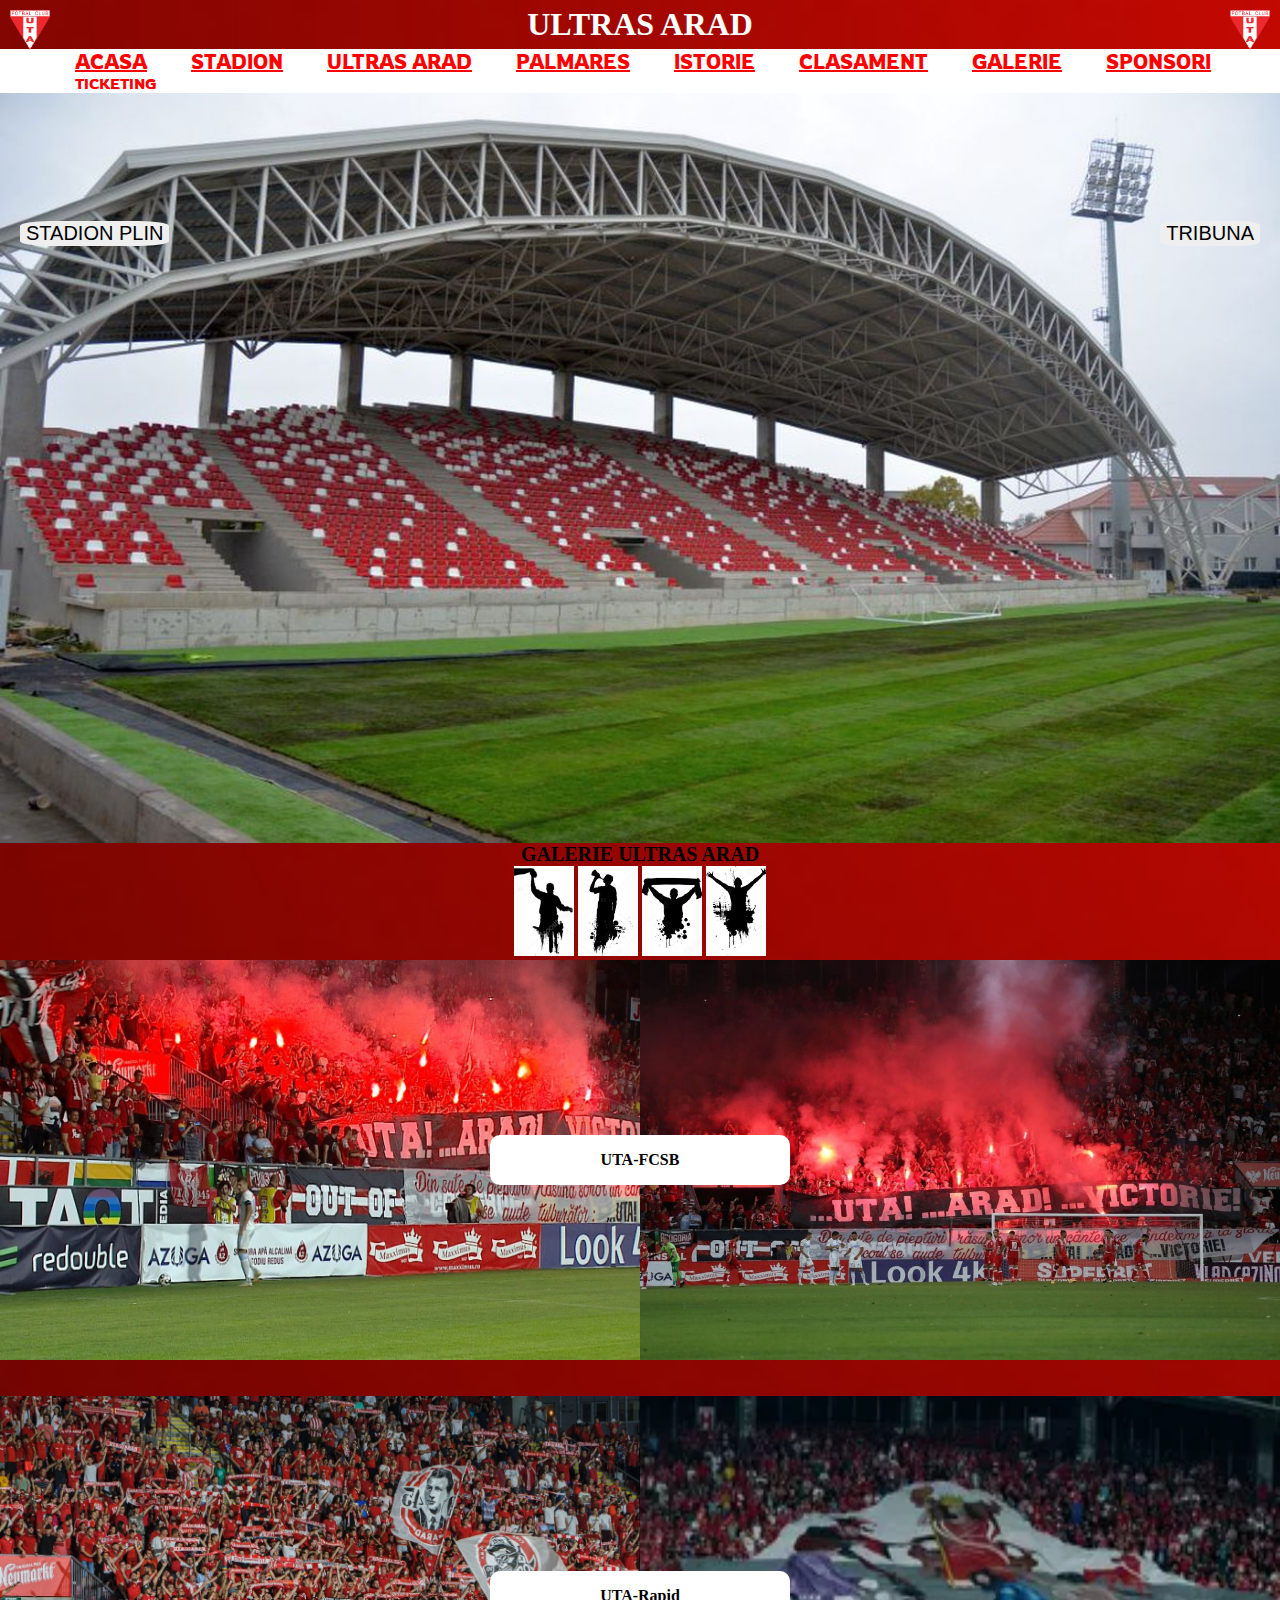
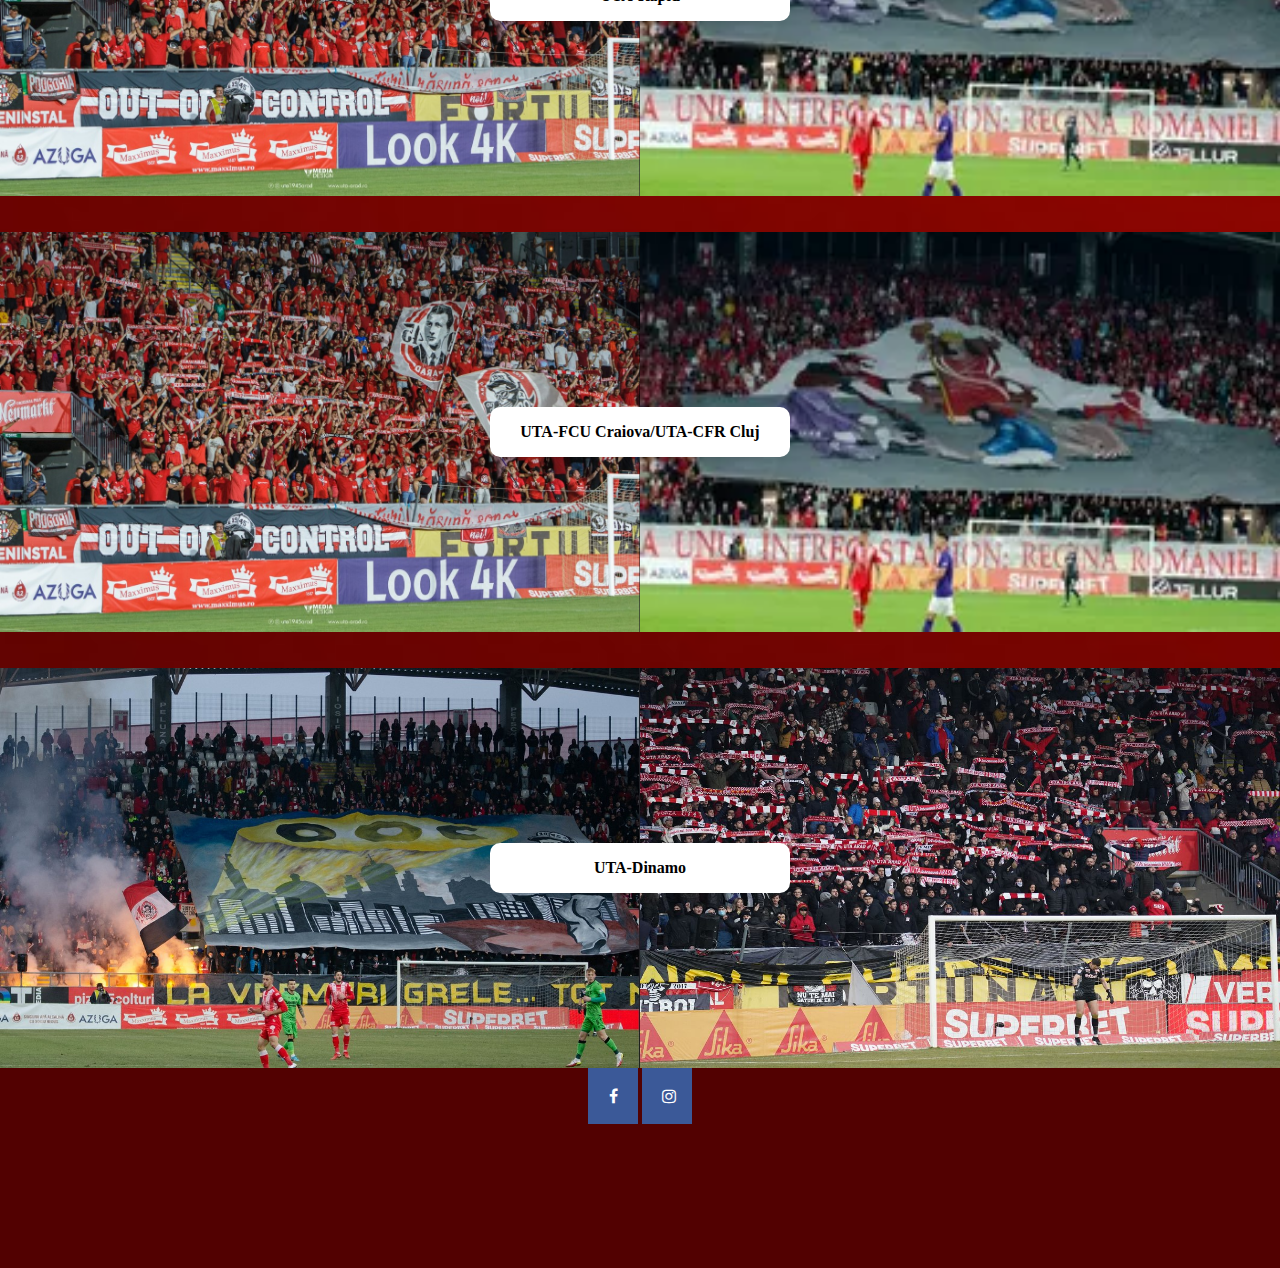
<file: UTA-Arad-beginner-website/ultras.html>
<!DOCTYPE html>
<html>
    <head>
       <link rel="stylesheet" type="text/css" href="atribute2.css"/> 
       <link rel="stylesheet" href="https://cdnjs.cloudflare.com/ajax/libs/font-awesome/4.7.0/css/font-awesome.min.css">
       <link rel="preconnect" href="https://fonts.googleapis.com">                                                             <!--font-->
<link rel="preconnect" href="https://fonts.gstatic.com" crossorigin>
<link href="https://fonts.googleapis.com/css2?family=Josefin+Sans:wght@700&family=Lobster&family=Quintessential&family=
Rowdies:wght@300&display=swap" rel="stylesheet">
      <title>
         UTA
      </title>
    </head>
    <body>
    <img class="pozauta1" src="poze/pozauta.svg">
    <img class="pozauta2" src="poze/pozauta.svg">
    <h1 class="titlu">ULTRAS ARAD</h1>
    <ol>
         <li><a href="index.html">ACASA</a></li>
         <li><a href="stadion.html">STADION</a></li>
         <li><a href="ultras.html">ULTRAS ARAD</a></li>
		     <li><a href="palmares.html">PALMARES</a></li>
		     <li><a href="istorie.html">ISTORIE</a></li>
         <li><a href="clasament.html">CLASAMENT</a></li>
         <li><a href="galerie.html">GALERIE</a></li>
         <li><a href="sponsori.html">SPONSORI</a></li>
         <li><a class="ticketing" href="ticketing.html">TICKETING</a></li>
    </ol>
    <center> 
      <button class="butonjava1" onclick="document.getElementById('imagine').src='poze/javas2.jpg'">STADION PLIN</button>
      <button class="butonjava2" onclick="document.getElementById('imagine').src='poze/javas1.jpg'">TRIBUNA</button>
   </center>
    <img id="imagine" src="poze/javas1.jpg"> 
    <h1 id="galerie">
      GALERIE ULTRAS ARAD
    </h1>
  <center>
    <img  class="poza-silueta" src="poze/silueta-fular2.jpg">
    <img  class="poza-silueta" src="poze/silueta-portavoce.jpg">
    <img  class="poza-silueta" src="poze/silueta-fular.jpg">
    <img  class="poza-silueta" src="poze/silueta-maini.jpg">
  </center>

    <div class="galerieultras">
       <div class="caseta-text-mij">
          <h4 class="text">UTA-FCSB</h4>
       </div>
       <img class="img-st" src="poze/ultras1.jpg">
       <img class="img-dr" src="poze/ultras3.jpg">
    </div>
    <br><br>
    <div class="galerieultras">
      <div class="caseta-text-mij">
         <h4 class="text">UTA-Rapid</h4>
      </div>
      <img class="img-st" src="poze/suporteri.jpg">
      <img class="img-dr" src="poze/ultras6.jpg">
   </div>
   <br><br>
  <div class="galerieultras">
    <div class="caseta-text-mij">
       <h4 class="text">UTA-FCU Craiova/UTA-CFR Cluj</h4>
    </div>
    <img class="img-st" src="poze/suporteri.jpg">
    <img class="img-dr" src="poze/ultras6.jpg">
  </div>
  <br><br>
  <div class="galerieultras">
    <div class="caseta-text-mij">
       <h4 class="text">UTA-Dinamo</h4>
    </div>
    <img class="img-st" src="poze/uta-dinamo1.jpg">
    <img class="img-dr" src="poze/uta-dinamo2.jpg">
  </div>

    <footer>
      <center>
        <a href="#" class="fa fa-facebook"></a>
        <a href="#" class="fa fa-instagram"></a>
       </center> 
    </footer>

    </body>
</html>
</file>
<file: UTA-Arad-beginner-website/atribute2.css>
html{
	background-image: url("poze/fundal.jpg");
	background-repeat: no-repeat;
	background-size: cover;
}
*{
    margin:0;
    box-sizing: border-box;
}


/*ultras */
.galerieultras{
    display: flex;
    align-items: center;
    justify-content: center;
}
.caseta-text-mij{
    background-color: white;
    border-radius: 10px;
    border-color: black;
    display: flex;
    align-items: center;
    justify-content: center;
    width:300px;
    height:50px;
    position: absolute;
}
.img-st{
    width:50%;
    height:400px;
    float:left;
}
.img-dr{
    width:50%;
    height:400px;
    float:right;
}
.poza-silueta{
    height: 90px;
    background-color: white;
}
#galerie{
    color: black;
    text-align: center;
    font-size: 20px;
}
/*stadion*/
.info-stadion {
    padding: 0 3em;
    display: flex;
    flex-direction: column;
}

.caseta-text-deschidere{
    background-color: white;
    border-radius:15px;
    width:300px;
    height:60px;
}
.caseta-text-st{
    background-color: white;
    border-radius:15px;
    /* float:left; */
    width:600px;
    height:200px;
}
.caseta-text-dr{
    align-self: flex-end;
    background-color: white;
    border-radius:15px;
    /* float:right; */
    width:600px;
    height:200px;
}
.info-stadion p{
    font-size:30px;
    color:red;
    padding:20px;
    font-family: 'Lobster', cursive;
}
/*stema liga1*/
.casa-liga1{
    position:static;
    height:150px;
    width:120px;
}
/*formular ticketing*/
.formular{
    font-size:20px;
    justify-content:center;
    display:block;
    text-align:center;
}
.parallax{
    background-image: url("poze/fundal-ticketing.png");
    min-height: 700px;
    background-attachment: fixed;
    background-position: center;
    background-repeat: no-repeat;
    background-size: cover;
  }
  .moving-text{
    color:black;
    font-size:60px;
    font-family: 'Lobster', cursive;
    position:absolute;
    top:65%;
    left:25%;
}
.titlu {
    color: white;
    text-align: center;
    position:relative;
    padding:6px 10px;
}
.meci{
    background-color: white;
    height:50px;
}
.urmatorul-meci{
    color: red;
    font-size:40px;
}
.pozauta1{
    position: absolute;
    width:60px;
    height:60px;
    padding:10px 10px;
}
.pozauta2{
    position: absolute;
    width:60px;
    height:60px;
    padding:10px 10px;
    right:0px;
}
.liga1-1{
    width:100px;
    height:50px;
    padding:10px 10px;
    float:left;
}
.liga1-2{
    width:100px;
    height:50px;
    padding:10px 10px;
    float:right;
}
.competitie-1{
    font-size:30px;
    color:white;
    position:relative;
}
.pozastadion{
    margin-left:350px;
    width: 650px;
    height: 400px;
}
.pozaultras{
    margin-left:350px;
    width: 600px;
    height: 400px;
}
.pozauta1{
    position: absolute;
    width:60px;
    height:60px;
    padding:10px 10px;
}
.pozauta2{
    position: absolute;
    width:60px;
    height:60px;
    padding:10px 10px;
    right:0px;
}
.titlu{
    color: white;
    text-align: center;
    position:relative;
    padding:6px 10px;
}


.butonjava1{
    color: black;
    position: absolute;
    margin-top:10%;
    left:20px;
    font-size: 20px;
    border:none;
    border-radius: 20%;
    margin-right: 100px;
}
.butonjava2{
    color: black;
    position: absolute;
    margin-top:10%;
    right:20px;
    font-size: 20px;
    border:none;
    border-radius: 20%;
    margin-left:100px;
}
.butonjava1:hover{
    background-color: red;
}
.butonjava2:hover{
    background-color: red;
}
#imagine{
    height: 750px;
    display: block;
    position:block;
    margin-left: auto;
    margin-right: auto;
    width: 100%;
}

.acasa_btn{
    background-color:red;
    color:white;
    font-size:25px;
    font-family: 'Rowdies', cursive;
    text-decoration: none;
    border-radius: 10px;
}
.acasa_btn:hover{
    background-color:white;
    color:red;
}
ol li{
    display: inline;
    padding: 0px 5px;
    margin-left: 30px;
}
ol{
    background-color: white;
}
a{
    text-decoration: underline;
    color:red;
    font-size: 20px;
    font-family: 'Rowdies', cursive;
}
a:hover{
    color:black;
}
.ticketing{
    margin: 0;
    background-color:white;
    border-style: solid;
    text-decoration:none;
    border: none;
    color:red;
    font-size: 15px;
}
.ticketing:hover{
    border-color:red;
    background-color:red;
    color:white;
}


.echipe{
    width:100%;height:600px;
    position:relative;
}
.echipe img{
    width:100%;height:600px;
}
.text-echipe{
    color:white;
    font-size:20px;
    position:absolute;
    top:50%;
    left:50%;
    transform:translate(-50%,-50%);
}

.item{
    width:60%;
    height:200px;
    background-color:white;
    border-radius:15%;
    position:relative;
    top:-10px;
    left:50%;
    transform:translate(-50%,-50%);
    border-style:groove;
    border-width: 4px;
    border-color: black;
}
.an{
    position:relative;
    font-size:40px;
    color:red;
    display:flex;
    top:40%;
    left:10%;
}
.competitie{
    position:relative;
    font-size:30px;
    color:black;
    font-style: oblique;
    display:flex;
    top:20%;
    left:30%;
}
.liga1{
    width:50px;
    height:70px;
    position:relative;
    display:flex;
    top:10%;
    left:30%;
}
.cuparo{
    width:50px;
    height:70px;
    position:relative;
    display:flex;
    top:10%;
    left:30%;
}
.denumire{
    font-size:30px;
    position:relative;
    display:flex;
    top:-20%;
    left:70%;
    color:red;
}
.text-69-70{
    color:white;
    font-size:30px;
    position:absolute;
    top:50%;
    left:50%;
    transform:translate(-50%,-50%);

}
.istoriebg{
    width:100%;height:600px;
    position:relative;
}
.text-istorie{
    position:relative;
    font-size:30px;
    color:black;
    font-style: oblique;
    display:flex;
    top:10%;
    left: 5%;
    margin-right:5%;
}


/*==========
slide edit
============*/
.slider{
    width:800px;
    height: 500px;
    border-radius:10px;
    overflow:hidden;
}
.slides{
    width:500%;
    height: 500px;
    display:flex;
}
.slides input{
    display:none;
}
.slide{
    width:20%;
    transition:2s;
}
.slide img{
    width:800px;
    height:500px;
}
/*navigare manuala*/
.navigation-manual{
    position:absolute;
    width:800px;
    margin-top:-40px;
    display:flex;
    justify-content:center;
}
.manual-btn{
    border:2px solid red;
    padding:5px;
    border-radius:10px;
    cursor:pointer;
    transition:1s;
}
.manual-btn:not(:last-child){
    margin-right:40px;
}
.manual-btn:hover{
    background: red;
}
#radio1:checked ~ .first{
    margin-left:0;
}
#radio2:checked ~ .first{
    margin-left:-20%;
}
#radio3:checked ~ .first{
    margin-left:-40%;
}
#radio4:checked ~ .first{
    margin-left:-60%;
}
#radio5:checked ~ .first{
    margin-left:-80%;
}
/*navigare automata*/
.navigation-auto{
    position:absolute;
    display:flex;
    width:800px;
    justify-content:center;
    margin-top:460px;
}
.navigation-auto div{
    border:2px solid red;
    padding:5px;
    border-radius:10px;
    transition:1s;
}
.navigation-auto div:not(:last-child){
    margin-right: 40px;
}
#radio1:checked ~ .navigation-auto .auto-btn1{
    background: red;
}
#radio2:checked ~ .navigation-auto .auto-btn2{
    background: red;
}
#radio3:checked ~ .navigation-auto .auto-btn3{
    background: red;
}
#radio4:checked ~ .navigation-auto .auto-btn4{
    background: red;
}
#radio5:checked ~ .navigation-auto .auto-btn5{
    background: red;
}

/*
------------------
sponsori
------------------
*/
.sponsor{
    position:static;
    height:200px;
    width:280px;
}


.fa{
    padding: 20px;
    font-size: 30px;
    width: 50px;
    text-align: center;
    text-decoration: none;
  }
  .fa:hover{
      opacity:0.5;
  }
  .fa-facebook {
      background: #3B5998;
      color: white;
      margin:0 auto;
    }
  .fa-instagram {
      background: #3B5998;
      color: white;
      margin:0 auto;
    }
footer{
    width:100%;
    height:200px;
    background-color: rgb(82, 1, 1);
    position: static;
    margin-bottom:0px;
}
</file>
